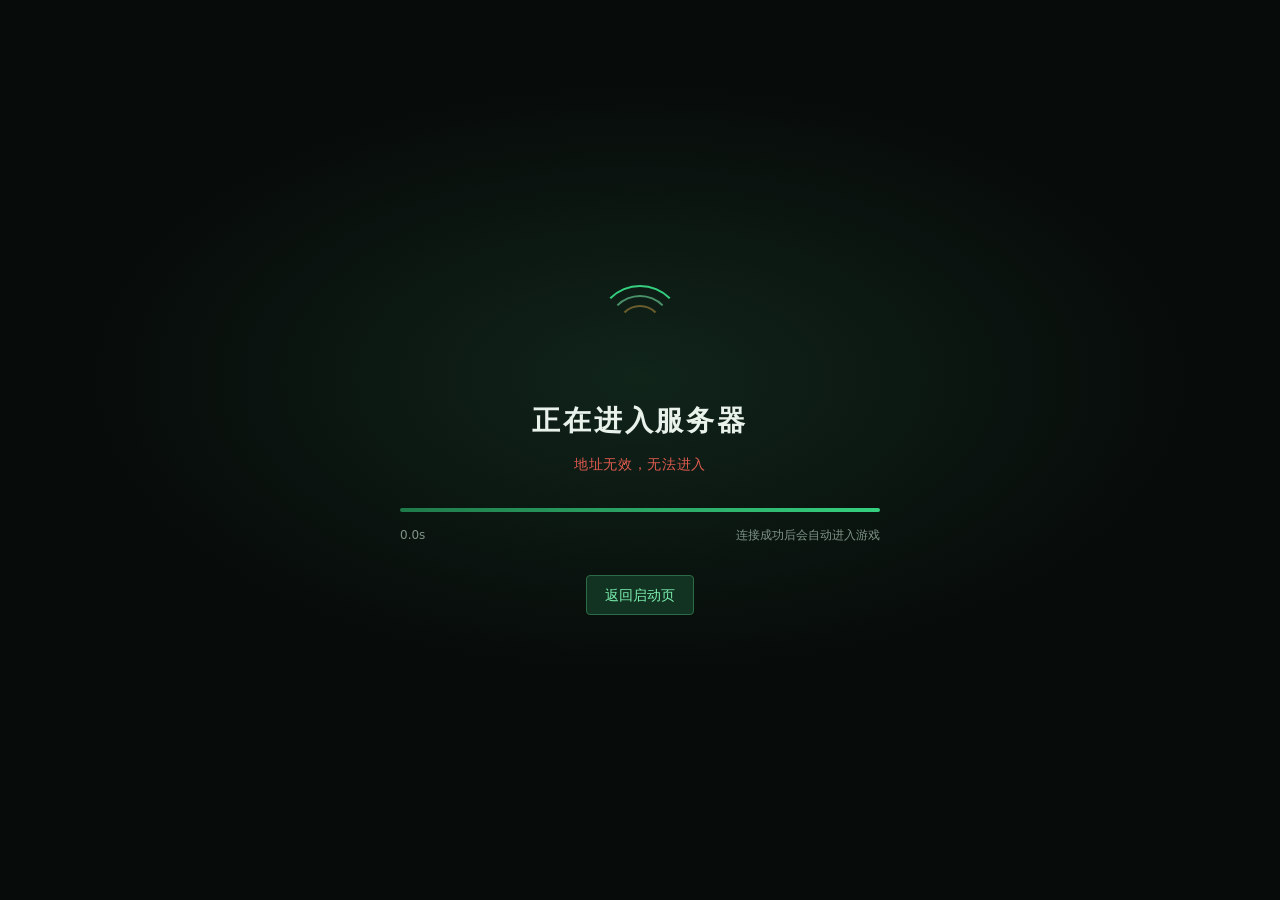
<file: launcher/loading.html>
<!doctype html>
<html lang="zh-CN">
<head>
<meta charset="utf-8" />
<meta name="viewport" content="width=device-width, initial-scale=1" />
<title>正在进入服务器 · 卫戍协议：盟约</title>
<style>
  :root { --green:#35d07f; --green2:#7bf0b0; --dim:#7f9488; --red:#e05a4f; }
  * { box-sizing:border-box; }
  html,body { margin:0; height:100%; }
  body {
    background: radial-gradient(900px 480px at 50% 42%, #10241a 0%, #070b09 62%);
    color:#e8f2ea; font:14px/1.6 "Microsoft YaHei","Noto Sans SC",system-ui,sans-serif;
    display:flex; flex-direction:column; align-items:center; justify-content:center;
    text-align:center; padding:40px; overflow:hidden;
  }
  .ring { position:relative; width:86px; height:86px; margin-bottom:28px; }
  .ring i { position:absolute; inset:0; border-radius:50%; border:2px solid transparent; border-top-color:var(--green); animation:spin 1.15s linear infinite; }
  .ring i:nth-child(2){ inset:10px; border-top-color:rgba(123,240,176,.55); animation-duration:1.7s; animation-direction:reverse; }
  .ring i:nth-child(3){ inset:20px; border-top-color:rgba(216,169,74,.45); animation-duration:2.3s; }
  @keyframes spin { to { transform:rotate(360deg); } }
  h1 { margin:0 0 10px; font-size:28px; letter-spacing:.1em; font-weight:800; }
  .step { margin:0 0 8px; color:var(--green2); font-size:14px; letter-spacing:.05em; min-height:22px; }
  .addr { color:var(--dim); font:12px Consolas,monospace; margin-bottom:24px; word-break:break-all; max-width:70vw; }
  .bar { width:min(480px,70vw); height:4px; border-radius:2px; background:#131c16; overflow:hidden; }
  .bar i { display:block; height:100%; width:8%; background:linear-gradient(90deg,#1f7a4a,var(--green)); transition:width .4s; }
  .meta { width:min(480px,70vw); margin-top:14px; display:flex; justify-content:space-between; color:var(--dim); font-size:12px; }
  .back { margin-top:30px; padding:8px 18px; border-radius:4px; border:1px solid #2c6b47; background:#123322; color:var(--green2); cursor:pointer; font:inherit; }
  .back:hover { background:#17452c; }
  .err { color:var(--red); }
</style>
</head>
<body>
  <div class="ring"><i></i><i></i><i></i></div>
  <h1 id="title">正在进入服务器</h1>
  <p class="step" id="step">正在解析地址…</p>
  <div class="addr" id="addr"></div>
  <div class="bar"><i id="bar"></i></div>
  <div class="meta"><span id="time">0.0s</span><span>连接成功后会自动进入游戏</span></div>
  <button class="back" id="back">返回启动页</button>
<script>
(function () {
  var q = new URLSearchParams(location.search);
  var to = q.get('to') || '';
  var label = q.get('label') || '正在进入服务器';
  var title = document.getElementById('title');
  var step = document.getElementById('step');
  var addr = document.getElementById('addr');
  var bar = document.getElementById('bar');
  var time = document.getElementById('time');
  var back = document.getElementById('back');
  title.textContent = label;
  document.title = label + ' · 卫戍协议：盟约';

  var t0 = performance.now();
  var timer = setInterval(function () {
    var s = (performance.now() - t0) / 1000;
    time.textContent = s.toFixed(1) + 's';
    bar.style.width = Math.min(92, 8 + s * 18) + '%';
    if (s > 3 && s < 3.2) step.textContent = '服务器响应较慢，仍在连接…';
    if (s > 10) step.textContent = '还没有响应，可以点下方“返回启动页”重试';
  }, 100);

  back.addEventListener('click', function () {
    try { location.replace('https://app.local/index.html'); } catch (e) { }
  });

  var url = null;
  try { url = to ? new URL(to) : null; } catch (e) { url = null; }
  if (!url || (url.protocol !== 'http:' && url.protocol !== 'https:')) {
    clearInterval(timer);
    step.textContent = '地址无效，无法进入';
    step.className = 'step err';
    bar.style.width = '100%';
    return;
  }
  // 业主 2026-11-21「邀请粘贴适配」：启动页识别到的邀请房间号存在 app.local 的 localStorage 里，
  // 这里把它拼进要跳转的服务器地址（?room=CODE），进游戏后自动加入该房间；用完即清，避免下次误进。
  try {
    var pendingRoom = localStorage.getItem('sp.launcher.room');
    if (pendingRoom && /^[A-Za-z0-9]{4,6}$/.test(pendingRoom) && !url.searchParams.get('room')) {
      url.searchParams.set('room', pendingRoom);
      localStorage.removeItem('sp.launcher.room');
      step.textContent = '正在进入房间 ' + pendingRoom + ' …';
    }
  } catch (e) { /* 隐私模式等读不到 localStorage 时忽略 */ }
  addr.textContent = url.toString();
  step.textContent = '正在连接 ' + url.host + ' …';
  bar.style.width = '18%';
  setTimeout(function () {
    step.textContent = '正在载入服务器页面…';
    bar.style.width = '55%';
    location.replace(url.toString());
  }, 1200);
})();
</script>
</body>
</html>
</file>
